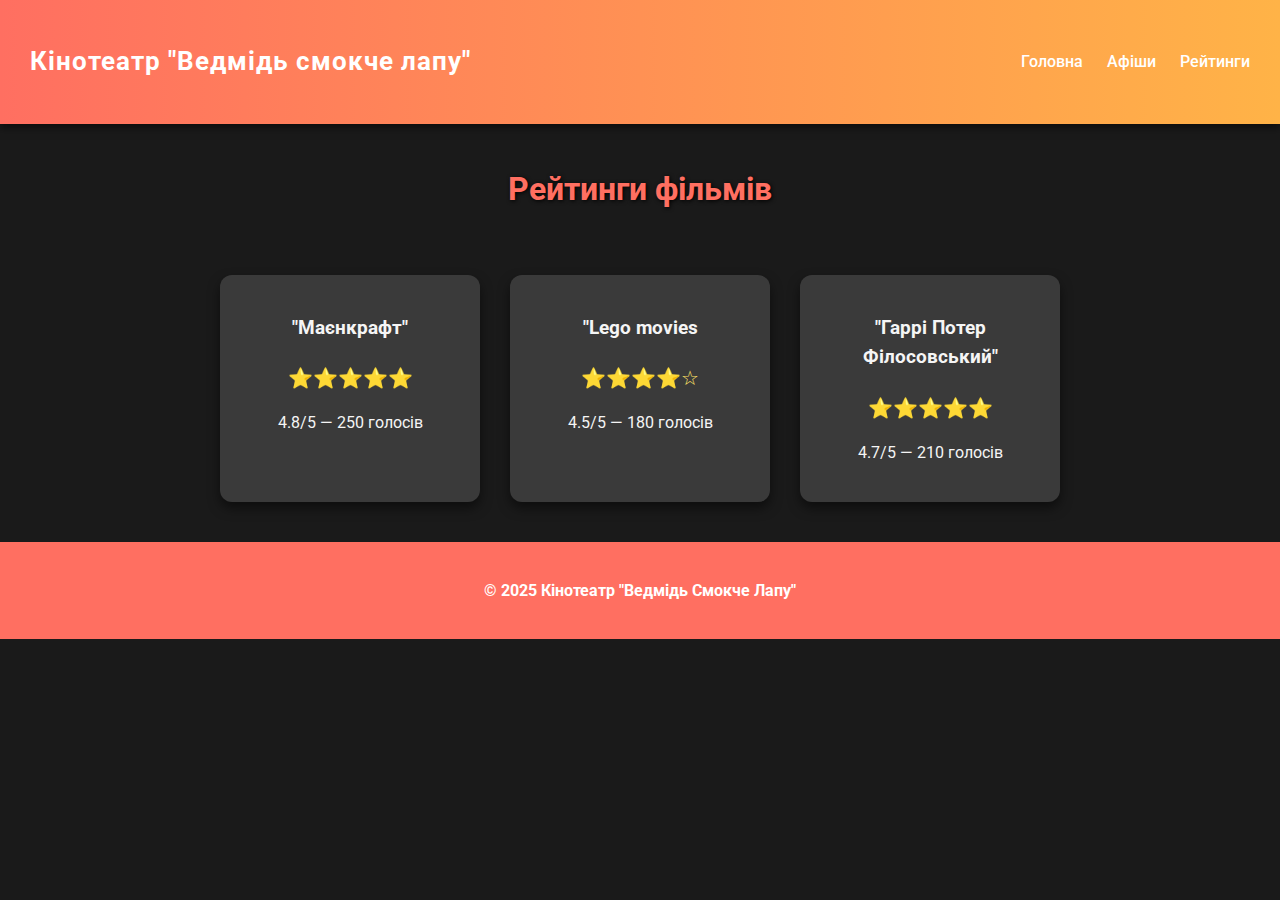
<file: ratings.html>
<!DOCTYPE html>
<html lang="uk">
<head>
<meta charset="UTF-8">
<meta name="viewport" content="width=device-width, initial-scale=1.0">
<title>Рейтинги — Кінотеатр "Ведмідь смокче лапу"</title>
<link href="https://fonts.googleapis.com/css2?family=Roboto:wght@400;700&display=swap" rel="stylesheet">
<link rel="stylesheet" href="style.css">
</head>
<body>
<header>
    <div class="heading"><p class="heading_p">Кінотеатр "Ведмідь смокче лапу"</p></div>
    <nav class="dir">
        <a href="index.html">Головна</a>
        <a href="afisha.html">Афіши</a>
        <a href="ratings.html">Рейтинги</a>
    </nav>
</header>

<main>
    <h2 class="main_heading">Рейтинги фільмів</h2>
    <section class="ratings_grid">
        <div class="rating_card">
            <h3>"Маєнкрафт"</h3>
            <div class="stars">⭐⭐⭐⭐⭐</div>
            <p>4.8/5 — 250 голосів</p>
        </div>
        <div class="rating_card">
            <h3>"Lego movies</h3>
            <div class="stars">⭐⭐⭐⭐☆</div>
            <p>4.5/5 — 180 голосів</p>
        </div>
        <div class="rating_card">
            <h3>"Гаррі Потер Філосовський"</h3>
            <div class="stars">⭐⭐⭐⭐⭐</div>
            <p>4.7/5 — 210 голосів</p>
        </div>
    </section>
</main>

<footer>
    <p>&copy; 2025 Кінотеатр "Ведмідь Смокче Лапу"</p>
</footer>
</body>
</html>
</file>
<file: style.css>
/* Загальні стилі */
body {
    margin: 0;
    font-family: 'Roboto', sans-serif;
    background-color: #1a1a1a;
    color: #f5f5f5;
    line-height: 1.6;
}

/* Шапка */
header {
    background: linear-gradient(90deg, #ff6f61, #ffb347);
    padding: 15px 30px;
    display: flex;
    justify-content: space-between;
    align-items: center;
    box-shadow: 0 4px 8px rgba(0,0,0,0.5);
}

.heading_p {
    font-size: 26px;
    font-weight: 700;
    letter-spacing: 1px;
    color: #fff;
}

nav a {
    color: #fff;
    text-decoration: none;
    margin-left: 20px;
    font-weight: 500;
    transition: 0.3s;
}

nav a:hover {
    color: #ffe066;
}

/* Основний блок акції */
.main_heading {
    text-align: center;
    font-size: 32px;
    margin: 40px 0 20px 0;
    color: #ff6f61;
    text-shadow: 1px 1px 4px #000;
}

.div_button {
    text-align: center;
    margin-bottom: 50px;
}

.button {
    background-color: #ffe066;
    color: #1a1a1a;
    padding: 14px 28px;
    text-decoration: none;
    border-radius: 50px;
    font-size: 20px;
    font-weight: bold;
    transition: 0.3s;
}

.button:hover {
    background-color: #ffb347;
    transform: scale(1.05);
}

/* Популярні фільми */
.popular_section {
    padding: 50px 20px;
    background-color: #2b2b2b;
}

.popular {
    text-align: center;
    font-size: 28px;
    margin-bottom: 30px;
    color: #ff6f61;
    text-shadow: 1px 1px 3px #000;
}

.movies {
    display: flex;
    justify-content: center;
    flex-wrap: wrap;
    gap: 25px;
}

.movie {
    background-color: #3a3a3a;
    border-radius: 12px;
    padding: 15px;
    width: 280px;
    text-align: center;
    box-shadow: 0 6px 12px rgba(0,0,0,0.5);
    transition: transform 0.3s, box-shadow 0.3s;
}

.movie:hover {
    transform: translateY(-5px);
    box-shadow: 0 12px 20px rgba(0,0,0,0.6);
}

.movie img {
    width: 100%;
    height: 400px;
    object-fit: cover;
    border-radius: 10px;
}

.button2 {
    display: inline-block;
    background-color: #ff6f61;
    color: #fff;
    text-decoration: none;
    padding: 10px 16px;
    border-radius: 30px;
    margin-top: 12px;
    font-weight: bold;
    transition: 0.3s;
}

.button2:hover {
    background-color: #ffb347;
}

/* Режисери */
.directors {
    padding: 50px 20px;
    background-color: #1a1a1a;
}

.directors h2 {
    text-align: center;
    margin-bottom: 30px;
    color: #ff6f61;
}

.directors_grid {
    display: flex;
    justify-content: center;
    gap: 40px;
    flex-wrap: wrap;
}

.director img {
    width: 180px;
    height: 220px;
    object-fit: cover;
    border-radius: 12px;
    transition: transform 0.3s;
}

.director img:hover {
    transform: scale(1.05);
}

.director p {
    text-align: center;
    margin-top: 10px;
    font-weight: 500;
}

/* Про нас */
.about {
    display: flex;
    justify-content: center;
    align-items: center;
    flex-wrap: wrap;
    padding: 50px 20px;
    background: linear-gradient(120deg, #1a1a1a, #2b2b2b);
    gap: 30px;
}

.about_img {
    flex: 1 1 300px;
    min-width: 280px;
}

.about_img img {
    width: 100%;
    border-radius: 12px;
}

.about_text {
    flex: 1 1 400px;
    min-width: 300px;
    background-color: rgba(255, 255, 102, 0.1);
    padding: 25px;
    border-radius: 12px;
}

.about_text h2 {
    color: #ff6f61;
    margin-bottom: 15px;
}

.about_text p {
    font-size: 16px;
    line-height: 1.6;
    color: #f5f5f5;
}

/* Кінотеатри */
.theaters {
    padding: 40px 20px;
    text-align: center;
}

.theaters h2 {
    color: #ff6f61;
    margin-bottom: 20px;
}

.theaters ul {
    list-style: none;
    padding: 0;
}

.theaters li {
    margin: 10px 0;
}

/* Футер */
footer {
    background-color: #ff6f61;
    text-align: center;
    padding: 20px;
    color: #fff;
    font-weight: bold;
}
/* Сітка рейтингу */
.ratings_grid {
    display: flex;
    justify-content: center;
    gap: 30px;
    flex-wrap: wrap;
    padding: 40px 20px;
}

.rating_card {
    background-color: #3a3a3a;
    padding: 20px;
    border-radius: 12px;
    width: 220px;
    text-align: center;
    box-shadow: 0 6px 12px rgba(0,0,0,0.5);
    transition: transform 0.3s, box-shadow 0.3s;
}

.rating_card:hover {
    transform: translateY(-5px);
    box-shadow: 0 12px 20px rgba(0,0,0,0.6);
}

.stars {
    font-size: 20px;
    color: #ffe066;
    margin-bottom: 10px;
}
</file>
